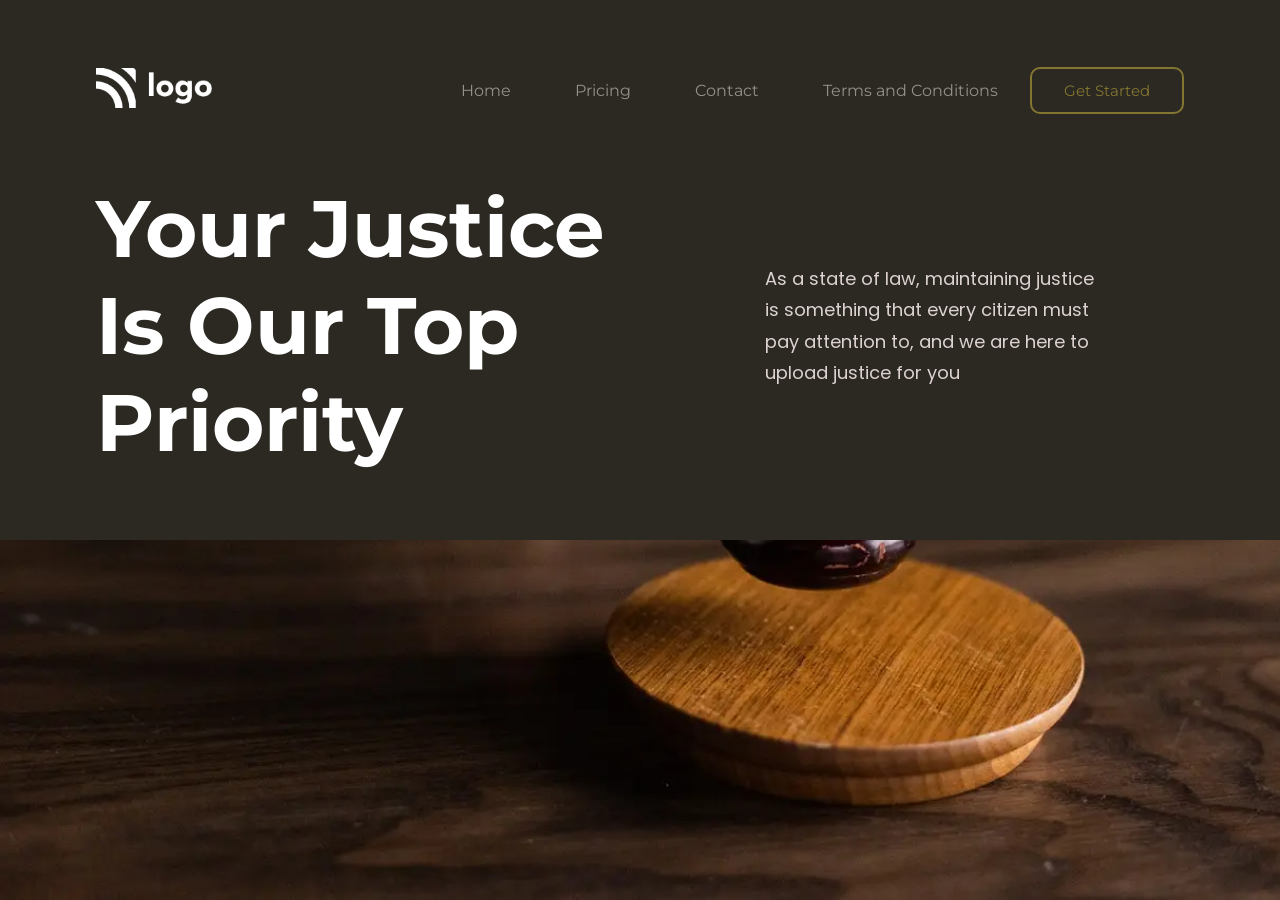
<file: index.html>
<!DOCTYPE html>
<html lang="en">
<head>
    <meta charset="UTF-8">
    <meta http-equiv="X-UA-Compatible" content="IE=edge">
    <meta name="viewport" content="width=device-width, initial-scale=1.0">
    <link rel="stylesheet" href="style.css">
    <link rel="preconnect" href="https://fonts.googleapis.com">
    <link rel="preconnect" href="https://fonts.gstatic.com" crossorigin>
    <link href="https://fonts.googleapis.com/css2?family=Montserrat:wght@500;700;800&family=Poppins:wght@300;400;500&display=swap" rel="stylesheet">
    <title>Home</title>
</head>
<body>
    <div class="top_container">
        <nav>
            <div class="nav_logo">
                <img src="./Assets/white-logo.png" alt="logo">
            </div>
            <div class="navlist">
                <ul>
                    <li class="list_item"><a href="#">Home</a></li>
                    <li class="list_item"><a href="#">Pricing</a></li>
                    <li class="list_item"><a href="#">Contact</a></li>
                    <li class="list_item"><a href="#">Terms and Conditions</a></li>
                </ul>
                <button>Get Started</button>
            </div>
        </nav>

        <div class="text_area">
            <div class="text_heading">
                <h1>Your Justice Is Our Top Priority</h1>
            </div>
            <div class="text_dec">
                <p>As a state of law, maintaining justice is something that every citizen must pay attention to, and we are here to upload justice for you</p>
            </div>
        </div>
    </div>

    
</body>
</html>
</file>
<file: style.css>
*{
    margin: 0;
    padding: 0;
    box-sizing: border-box;
}

body{
    background: url(./Assets/judge_hammer.webp);
    background-repeat: no-repeat;
    background-size: cover;
    background-position-y: -150%;
    height: 100vh;
}

.top_container{
    height: 60vh;
    background: #2b2922;
}

nav{
    display: flex;
    justify-content: space-between;
    height: 20vh;
    align-items: center;
    margin: 0 6rem;
}

.nav_logo > img{
    height: 2.5rem;
}

.navlist{
    display: flex;
    justify-content: space-evenly;
    align-items: center;
}

.navlist ul{
    display: flex;
}

.navlist li{
    list-style: none;
    padding: 0 2rem;
    font-family: Montserrat, serif;
}

.navlist li a{
    text-decoration: none;
    color: #939089;
}

.navlist a:active{
    font-weight: bold;
    color: #FFF;
}

.navlist button{
    border: 2px solid #837631;
    color: #837631;
    background-color: #2b2922;
    border-radius: 10px;
    font-family: Montserrat, serif;
    font-size: 15px;
    padding: 0.75rem 2rem;
}

.text_area{
    display: flex;
    justify-content: space-evenly;
    align-items: center;
    margin: 0 6rem;

}

.text_heading{
    font-family: Montserrat, serif;
    font-size: 40px;
    color: #FFF;
}

.text_dec{
    font-size: large;
    line-height: 1.75;
    width: 100vh;
    font-family: 'Poppins', sans-serif;
    padding: 0px 1rem;
    color: rgb(221, 210, 210);
    padding: 0 5rem;
}
</file>
<file: Assets/style.css>
*{
    margin: 0;
    padding: 0;
    box-sizing: border-box;
}

body{
    background: url(./judge_hammer.webp);
    background-repeat: no-repeat;
    background-size: cover;
    background-position-y: -150%;
    height: 100vh;
}

.top_container{
    height: 60vh;
    background: #2b2922;
}

nav{
    display: flex;
    justify-content: space-between;
    height: 20vh;
    align-items: center;
    margin: 0 6rem;
}

.nav_logo > img{
    height: 2.5rem;
}

.navlist{
    display: flex;
    justify-content: space-evenly;
    align-items: center;
}

.navlist ul{
    display: flex;
}

.navlist li{
    list-style: none;
    padding: 0 2rem;
    font-family: Montserrat, serif;
}

.navlist li a{
    text-decoration: none;
    color: #939089;
}

.navlist a:active{
    font-weight: bold;
    color: #FFF;
}

.navlist button{
    border: 2px solid #837631;
    color: #837631;
    background-color: #2b2922;
    border-radius: 10px;
    font-family: Montserrat, serif;
    font-size: 15px;
    padding: 0.75rem 2rem;
}

.text_area{
    display: flex;
    justify-content: space-evenly;
    align-items: center;
    margin: 0 6rem;

}

.text_heading{
    font-family: Montserrat, serif;
    font-size: 40px;
    color: #FFF;
}

.text_dec{
    font-size: large;
    line-height: 1.75;
    width: 100vh;
    font-family: 'Poppins', sans-serif;
    padding: 0px 1rem;
    color: rgb(221, 210, 210);
    padding: 0 5rem;
}
</file>
